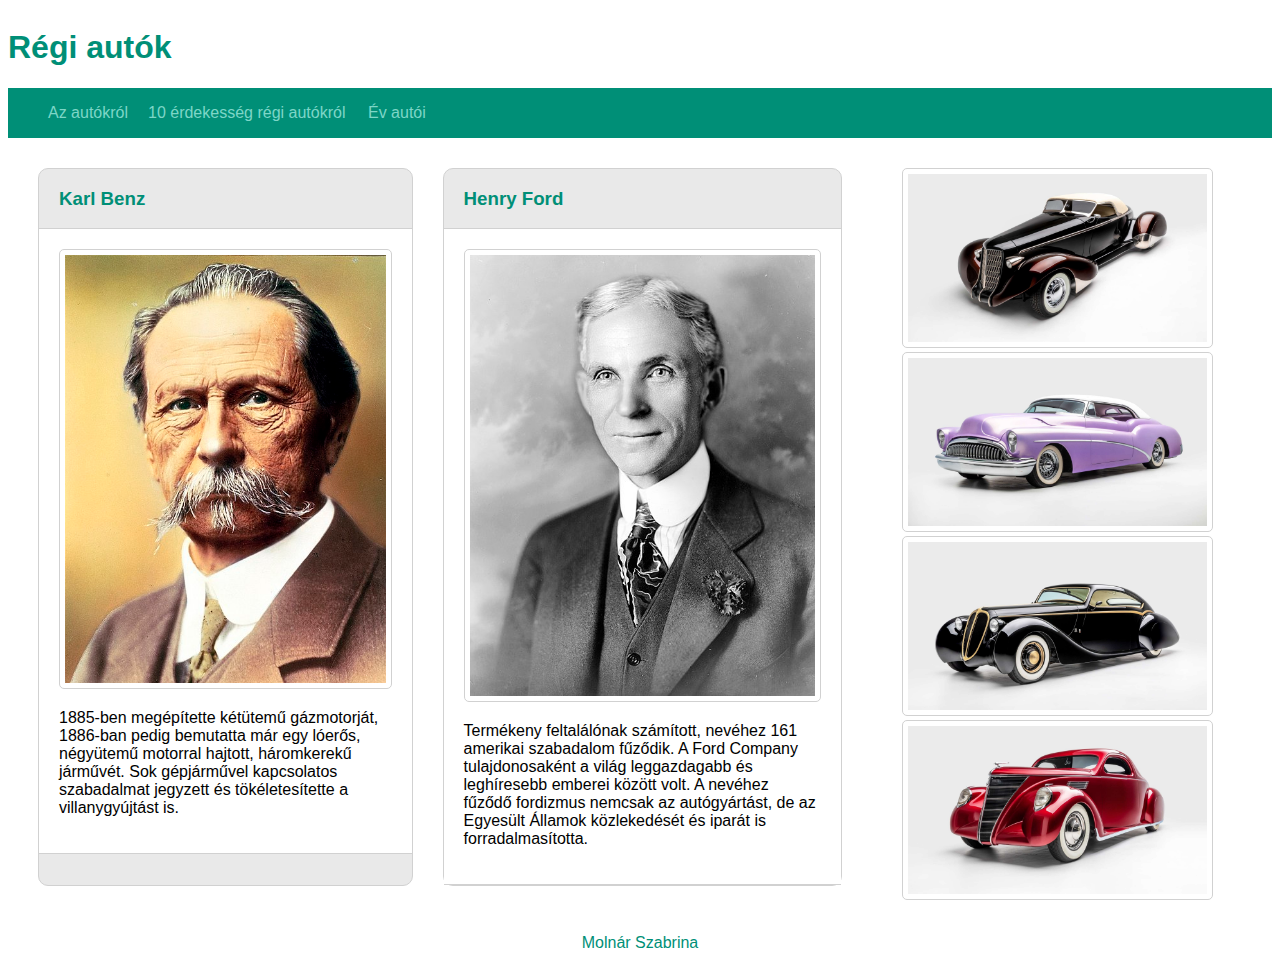
<file: index.html>
<!DOCTYPE html>
<html lang="en">
<head>
    <meta charset="UTF-8">
    <meta http-equiv="X-UA-Compatible" content="IE=edge">
    <meta name="viewport" content="width=device-width, initial-scale=1.0">
    <script src="https://cdn.jsdelivr.net/npm/jquery@3.5.1/dist/jquery.slim.min.js"></script>
    <script src="https://cdn.jsdelivr.net/npm/popper.js@1.16.1/dist/umd/popper.min.js"></script>
    <script src="https://cdn.jsdelivr.net/npm/bootstrap@4.6.1/dist/js/bootstrap.bundle.min.js"></script>
    <link rel="stylesheet" href="stilus.css">
    <title>Molnár Szabrina</title>
    
</head>
<body>
    <main>
        <header>
          <h1>Régi autók</h1>
        </header>
        <nav>
          <ul>
            <li><a href="index.html">Az autókról</a></li>
            <li><a href="erdekesseg.html">10 érdekesség régi autókról</a></li>
            <li><a href="tablazat.html">Év autói</a></li>
          </ul>
        </nav>
        <article>
            <div class="contin">
          <div class="leiras">
            <h3>Karl Benz</h3>
            <div class="kep">
              <img class="forma" src="carl.jpg" alt="Karl" />
              <p>
                1885-ben megépítette kétütemű gázmotorját, 1886-ban pedig
                bemutatta már egy lóerős, négyütemű motorral hajtott, háromkerekű
                járművét. Sok gépjárművel kapcsolatos szabadalmat jegyzett és
                tökéletesítette a villanygyújtást is.
              </p>
            </div>
          </div>
          <div class="leiras">
            <h3>Henry Ford</h3>
            <div class="kep">
              <img class="forma" src="henry.jpg" alt="Henry" />
              <p>
                Termékeny feltalálónak számított, nevéhez 161 amerikai szabadalom
                fűződik. A Ford Company tulajdonosaként a világ leggazdagabb és
                leghíresebb emberei között volt. A nevéhez fűződő fordizmus
                nemcsak az autógyártást, de az Egyesült Államok közlekedését és
                iparát is forradalmasította.
              </p>
            </div>
          </div>
      </div>
        </article>
        <aside>
          <img class="forma" src="auto1.jpg" alt="auto" />
          <img class="forma" src="auto2.jpg" alt="auto" />
          <img class="forma" src="auto3.jpg" alt="auto" />
          <img class="forma" src="auto4.jpg" alt="auto" />
        </aside>
        <footer>Molnár Szabrina</footer>
      </main>
    </body>
  </html>
</file>
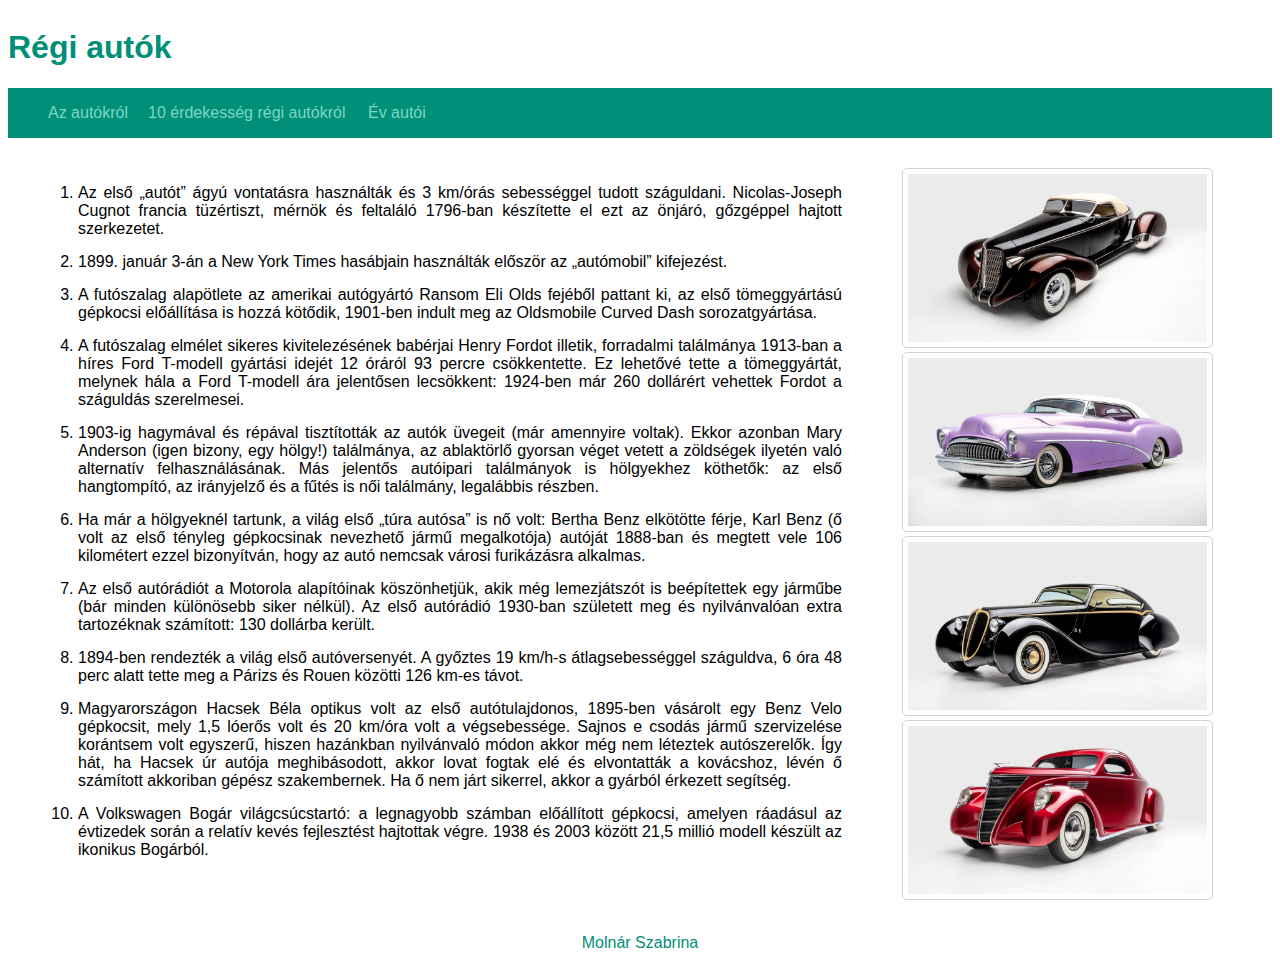
<file: erdekesseg.html>
<!DOCTYPE html>
<html lang="hu">
<head>
    <meta charset="UTF-8">
    <meta http-equiv="X-UA-Compatible" content="IE=edge">
    <meta name="viewport" content="width=device-width, initial-scale=1.0">
    <script src="https://cdn.jsdelivr.net/npm/jquery@3.5.1/dist/jquery.slim.min.js"></script>
    <script src="https://cdn.jsdelivr.net/npm/popper.js@1.16.1/dist/umd/popper.min.js"></script>
    <script src="https://cdn.jsdelivr.net/npm/bootstrap@4.6.1/dist/js/bootstrap.bundle.min.js"></script>
    <link rel="stylesheet" href="stilus.css">
    <title>Molnár Szabrina</title>
</head>
<body>
    <main>
        <header>
            <h1>Régi autók</h1>
        </header>
    <nav>
        <ul>
            <li><a href="index.html">Az autókról</a></li>
            <li><a href="erdekesseg.html">10 érdekesség régi autókról</a></li>
            <li><a href="tablazat.html">Év autói</a></li>
        </ul>
    </nav>
    <article class="erdekesseg">
        <ul>
            <li>Az első „autót” ágyú vontatásra használták és 3 km/órás sebességgel tudott száguldani. Nicolas-Joseph Cugnot francia tüzértiszt, mérnök és feltaláló 1796-ban készítette el ezt az önjáró, gőzgéppel hajtott szerkezetet.</li>
            <li>1899. január 3-án a New York Times hasábjain használták először az „autómobil” kifejezést.</li>
            <li>A futószalag alapötlete az amerikai autógyártó Ransom Eli Olds fejéből pattant ki, az első tömeggyártású gépkocsi előállítása is hozzá kötődik, 1901-ben indult meg az Oldsmobile Curved Dash sorozatgyártása.</li>
            <li>A futószalag elmélet sikeres kivitelezésének babérjai Henry Fordot illetik, forradalmi találmánya 1913-ban a híres Ford T-modell gyártási idejét 12 óráról 93 percre csökkentette. Ez lehetővé tette a tömeggyártát, melynek hála a Ford T-modell ára jelentősen lecsökkent: 1924-ben már 260 dollárért vehettek Fordot a száguldás szerelmesei.</li>
            <li>1903-ig hagymával és répával tisztították az autók üvegeit (már amennyire voltak). Ekkor azonban Mary Anderson (igen bizony, egy hölgy!) találmánya, az ablaktörlő gyorsan véget vetett a zöldségek ilyetén való alternatív felhasználásának. Más jelentős autóipari találmányok is hölgyekhez köthetők: az első hangtompító, az irányjelző és a fűtés is női találmány, legalábbis részben.</li>
            <li>Ha már a hölgyeknél tartunk, a világ első „túra autósa” is nő volt: Bertha Benz elkötötte férje, Karl Benz (ő volt az első tényleg gépkocsinak nevezhető jármű megalkotója) autóját 1888-ban és megtett vele 106 kilométert ezzel bizonyítván, hogy az autó nemcsak városi furikázásra alkalmas.</li>
            <li>Az első autórádiót a Motorola alapítóinak köszönhetjük, akik még lemezjátszót is beépítettek egy járműbe (bár minden különösebb siker nélkül). Az első autórádió 1930-ban született meg és nyilvánvalóan extra tartozéknak számított: 130 dollárba került.</li>
            <li>1894-ben rendezték a világ első autóversenyét. A győztes 19 km/h-s átlagsebességgel száguldva, 6 óra 48 perc alatt tette meg a Párizs és Rouen közötti 126 km-es távot.</li>
            <li>Magyarországon Hacsek Béla optikus volt az első autótulajdonos, 1895-ben vásárolt egy Benz Velo gépkocsit, mely 1,5 lóerős volt és 20 km/óra volt a végsebessége. Sajnos e csodás jármű szervizelése korántsem volt egyszerű, hiszen hazánkban nyilvánvaló módon akkor még nem léteztek autószerelők. Így hát, ha Hacsek úr autója meghibásodott, akkor lovat fogtak elé és elvontatták a kovácshoz, lévén ő számított akkoriban gépész szakembernek. Ha ő nem járt sikerrel, akkor a gyárból érkezett segítség.</li>
            <li>A Volkswagen Bogár világcsúcstartó: a legnagyobb számban előállított gépkocsi, amelyen ráadásul az évtizedek során a relatív kevés fejlesztést hajtottak végre. 1938 és 2003 között 21,5 millió modell készült az ikonikus Bogárból.</li>
        </ul>

    </article>
    <aside>
            <img class="forma" src="auto1.jpg" alt="auto">
            <img class="forma" src="auto2.jpg" alt="auto">
            <img class="forma" src="auto3.jpg" alt="auto">
            <img class="forma" src="auto4.jpg" alt="auto">
    </aside>
    <footer>Molnár Szabrina</footer>
    </main>
</body>
</html>
</file>
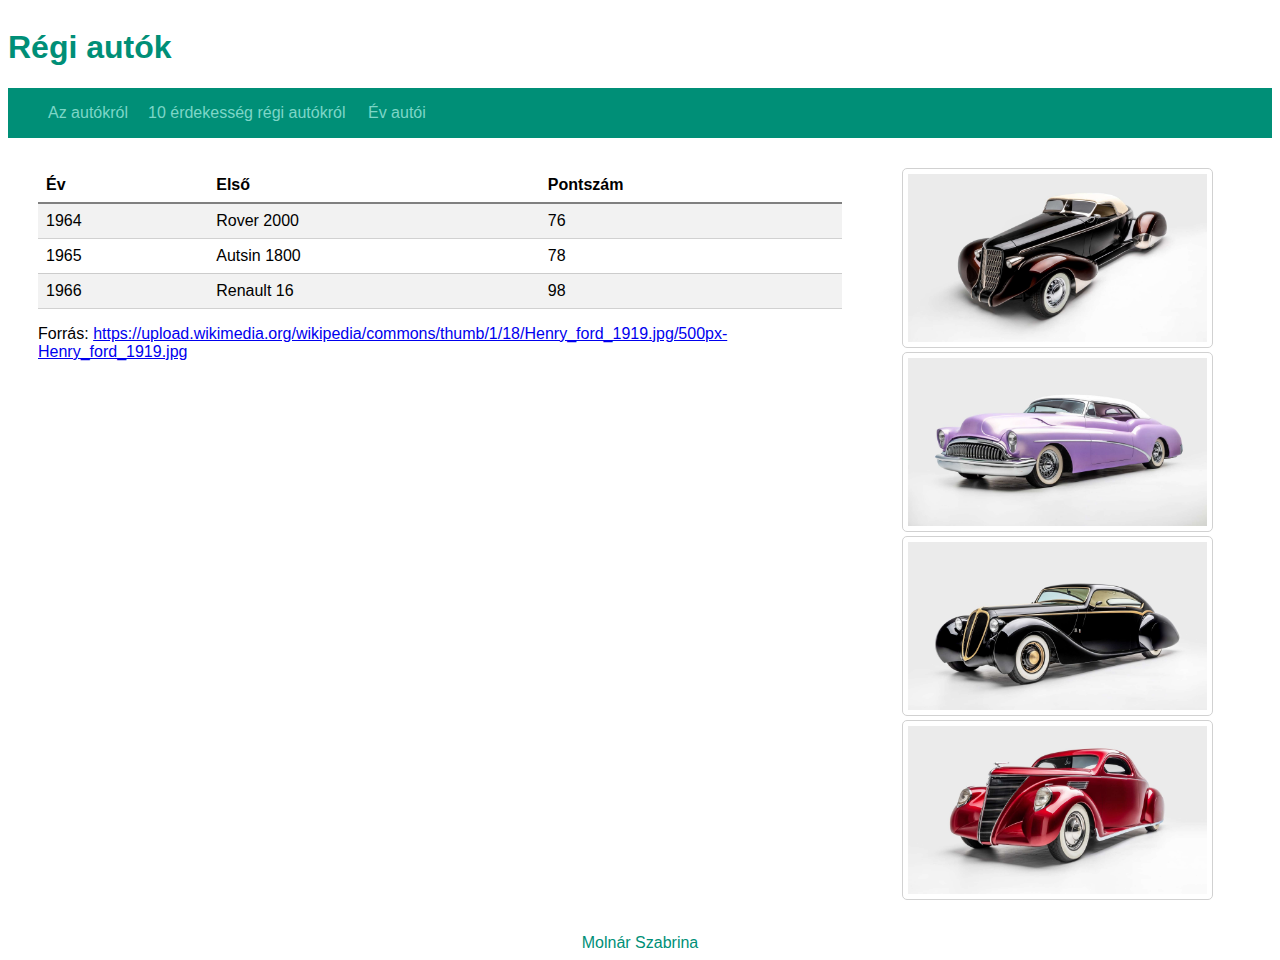
<file: tablazat.html>
<!DOCTYPE html>
<html lang="hu">
<head>
    <meta charset="UTF-8">
    <meta http-equiv="X-UA-Compatible" content="IE=edge">
    <meta name="viewport" content="width=device-width, initial-scale=1.0">
    <script src="https://cdn.jsdelivr.net/npm/jquery@3.5.1/dist/jquery.slim.min.js"></script>
    <script src="https://cdn.jsdelivr.net/npm/popper.js@1.16.1/dist/umd/popper.min.js"></script>
    <script src="https://cdn.jsdelivr.net/npm/bootstrap@4.6.1/dist/js/bootstrap.bundle.min.js"></script>
    <link rel="stylesheet" href="stilus.css">
    <title>Molnár Szabrina</title>
</head>
<body>
    <main>
        <header>
            <h1>Régi autók</h1>
        </header>
    <nav>
        <ul>
            <li><a href="index.html">Az autókról</a></li>
            <li><a href="erdekesseg.html">10 érdekesség régi autókról</a></li>
            <li><a href="tablazat.html">Év autói</a></li>
        </ul>
    </nav>
    <article>
        <table>
            <tr>
            <th>Év</th>
            <th>Első</th>
            <th>Pontszám</th>
            </tr>
            <tr>
            <td>1964</td>
            <td>Rover 2000</td>
            <td>76</td>
            </tr>
            <tr>
            <td>1965</td>
            <td>Autsin 1800</td>
            <td>78</td>
            </tr>
            <tr>
            <td>1966</td>
            <td>Renault 16</td>
            <td>98</td>
            </tr>
          </table>
          <p>Forrás: <a href="https://upload.wikimedia.org/wikipedia/commons/thumb/1/18/Henry_ford_1919.jpg/500px-Henry_ford_1919.jpg">https://upload.wikimedia.org/wikipedia/commons/thumb/1/18/Henry_ford_1919.jpg/500px-Henry_ford_1919.jpg</a></p>
    </article>
    <aside>
            <img class="forma" src="auto1.jpg" alt="auto">
            <img class="forma" src="auto2.jpg" alt="auto">
            <img class="forma" src="auto3.jpg" alt="auto">
            <img class="forma" src="auto4.jpg" alt="auto">
    </aside>
    <footer>Molnár Szabrina</footer>
    </main>
</body>
</html>
</file>
<file: stilus.css>
@charset "utf-8";

*{box-sizing: border-box;}

main{
    margin: auto;
    max-width: 1600px;
    display: grid;
    grid-template-areas: "head head head"
                        "nav nav nav"
                        "art art asi"
                        "foot foot foot";
}
header{
    grid-area: head;
}
header h1{
    color: rgb(0, 143, 119);
    font-family: Arial, Helvetica, sans-serif;
}
nav{
    position: relative;
    align-items: center;
    grid-area: nav;
    background-color: rgb(0, 143, 119);

}
nav ul{
    display: grid;
    grid-template-columns: 100px 220px 180px;
    list-style-type: none
}
nav li a{
    color: rgb(125, 214, 199);
    font-family: Arial, Helvetica, sans-serif;
    text-decoration: none;
}
article{
    grid-area: art;
 
    padding: 30px;
}
article p{
    font-family: Arial, Helvetica, sans-serif;;
}
.contin{
    display: grid;
    grid-template-columns: auto auto;
    grid-gap: 30px;
}
.erdekesseg li{
    list-style-type: decimal ;
    font-family: Arial, Helvetica, sans-serif;
    text-align: justify;
    padding-bottom: 15px;
}
.leiras{
    border: 1px solid rgb(209, 209, 209);
    border-radius: 10px;
    background-color: rgba(228, 228, 228, 0.822);
}
.leiras h3{
    padding-left: 20px;
    color: rgb(0, 143, 119);
    font-family: Arial, Helvetica, sans-serif;
}
.kep{
    background-color: white;
    border-bottom: 1px solid rgb(209, 209, 209);
    border-top: 1px solid rgb(209, 209, 209);
    padding: 20px;
    margin: auto;
}
.kep p{
    font-family: Arial, Helvetica, sans-serif;
}
.kep img{
    width: 100%;
}
aside{
    grid-area: asi;
    max-width: 400px;
    padding: 30px;
}
aside img{
    max-height: 180px;
}
.forma{
    border: 1px solid rgb(209, 209, 209);
    border-radius: 5px;
    padding: 5px;
}
table {
    border-collapse: collapse;
    width: 100%;
  }
  
  th, td {
    text-align: left;
    padding: 8px;
    font-family: Arial, Helvetica, sans-serif;
  }
  td{
      border-bottom: 1px solid rgba(179, 179, 179, 0.603);
  }
  th{
      border-bottom: 2px solid grey;
  }
tr:nth-child(even){
    background-color: #f2f2f2;
}
footer{
    grid-area: foot;
    color: rgb(0, 143, 119);
    font-family: Arial, Helvetica, sans-serif;
    margin: auto;
}

@media only screen and (max-width: 600px) {
    main {
        display: grid;
        grid-template-areas: "head"
                            "nav"
                            "art"
                            "asi"
                            "foot";
    }
  }
</file>
